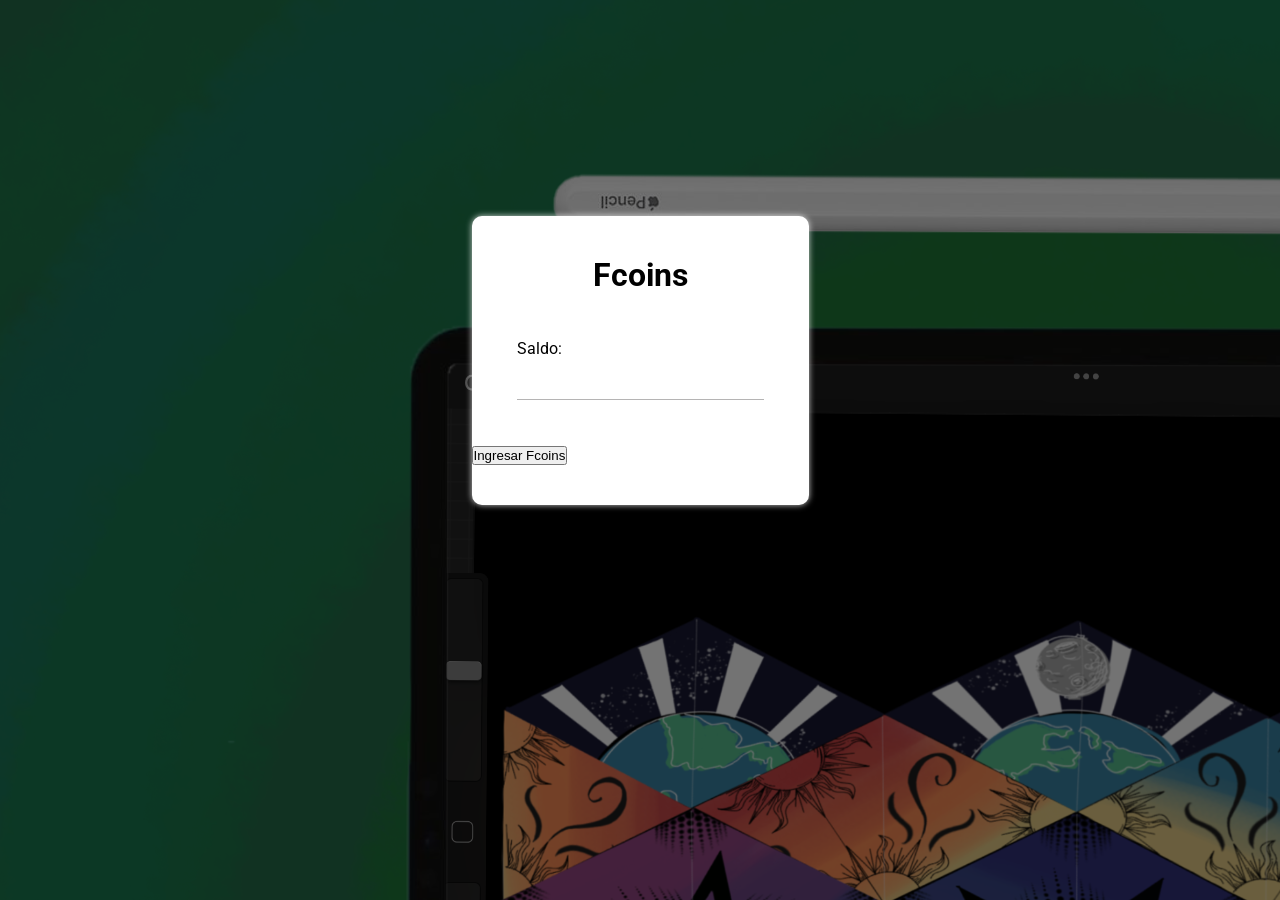
<file: target/ProjectRest-2/Cantidad.html>
<!DOCTYPE html>
<html lang="es">
<head>
    <meta charset="UTF-8">
    <meta name="viewport" content="width=device-width, initial-scale=1.0">
    <title>Document</title>
    <link rel="stylesheet" href="css/ingres.css">
    <link href="https://fonts.googleapis.com/css?family=Roboto:300,400,500,700&display=swap" rel="stylesheet">
</head>
<body>
<form id="fcoins">
    <div class="form">
        <h1>Fcoins</h1>
        <div class="grupo">
            Saldo: <input type="text" name="coins" id="coins" required><span class="barra"></span>
        </div>
        <button type="submit">Ingresar Fcoins</button>
    </div>
</form>
<script>

        let form = document.getElementById("fcoins");
        form.addEventListener("submit", function (e){
        e.preventDefault();
        let json = {
        "username": localStorage.getItem("username"),
        "fcoins": localStorage.getItem("fcoins")
    };
        const header = new Headers();
        header.append("Content-Type", "application/json");
        fetch("./api/users", { method: "PUT",
        body: JSON.stringify(json),
        headers: header
    });
    });

</script>
</body>
</html>
</file>
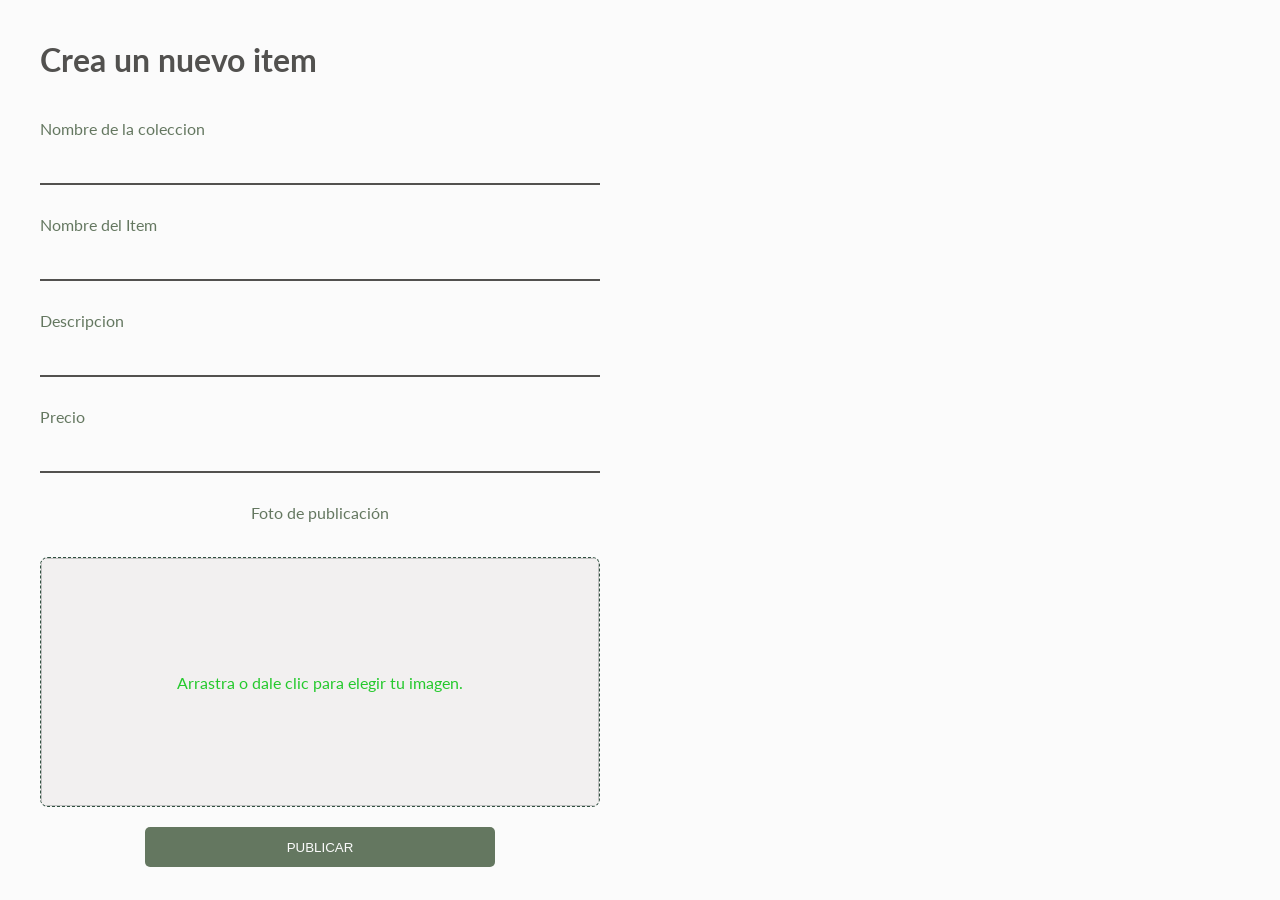
<file: target/ProjectRest-2/Create.html>
<!DOCTYPE html>
<html lang="es">
<head>
    <meta charset="UTF-8" />
    <meta name="viewport" content="width=device-width, initial-scale=1.0" />
    <title>TodoTrabajo || byRedHunter</title>
    <link rel="shortcut icon" href="../Noa-eu/images/favicon.png" type="image/x-icon" />
    <link rel="stylesheet" href="css/main.css" />
</head>
<body>
<main class="publicar--empleo">

    <form id ="part">
        <section class="main__form">
            <h2 class="main__form--title">Crea un nuevo item</h2>

            <form id="parts-form">
                <div class="form-group">
                    <label for="title">Nombre de la coleccion</label>
                    <input
                            type="text"
                            name="title"
                            id="title"

                    />
                </div>

                <div class="form-group">
                    <label for="description">Nombre del Item</label>
                    <input
                            name="name"
                            id="name"
                            name="name"
                    ></input>
                </div>

                <div class="form-group">
                    <label for="description">Descripcion</label>
                    <input
                            name="description"
                            id="description"
                            name="description"
                    ></input>
                </div>

                <div class="form-group">
                    <label for="description">Precio</label>
                    <input
                            name="pric"
                            id="pric"
                            name="pric"
                    ></input>
                </div>

                <div class="form-file">
                    <div class="form-file__action">
                        <label for="image" class="title">Foto de publicación</label>
                        <input type="file" name="image" id="image" />
                    </div>
                    <div class="form-file__result" id="result-image">
                        <img id="img-result" alt="" />
                    </div>
                </div>

                <div class="form-group">
                    <button type="submit" class="form-button">Publicar</button>
                </div>
            </form>
        </section>
    </form>
</main>
<script>
    let partsForm = document.getElementById("part");
    partsForm.onsubmit = async  (e) => {
        e.preventDefault();
        let response = await fetch("./api/users/{username}/avatars", {
            method: "POST",
            body: new FormData(partsForm);
        });
        let message = await response.text();
        alert(message);
    }
</script>
</body>
</html>
</file>
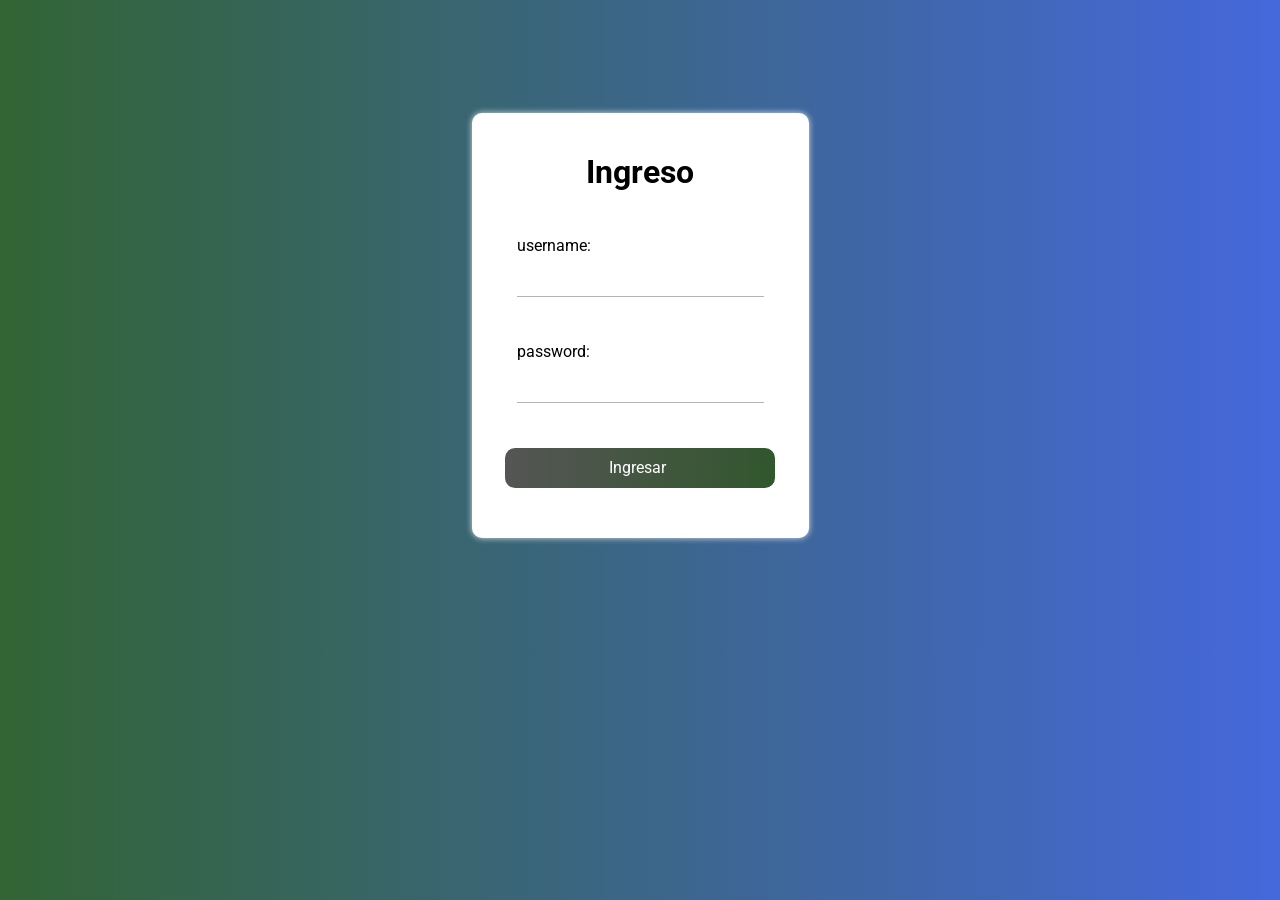
<file: target/ProjectRest-2/Login.html>
<!DOCTYPE html>
<html lang="es">
<head>
    <meta charset="UTF-8">
    <meta name="viewport" content="width=device-width, initial-scale=1.0">
    <title>Document</title>
    <link rel="stylesheet" href="css/Res.css">
    <link href="https://fonts.googleapis.com/css?family=Roboto:300,400,500,700&display=swap" rel="stylesheet">
</head>
<body>
<form id="loginform">
    <div class="form">
        <h1>Ingreso</h1>
        <div class="grupo">
            username: <input type="text" name="username" id="username" required><span class="barra"></span>
        </div>
        <div class="grupo">
            password: <input type="password" name="password" id="password" required><span class="barra"></span>
        </div>
        <input type="submit" value="Ingresar" class="button two">
    </div>
</form>
<script>
    let form = document.getElementById("loginform");
    form.addEventListener("submit",function(e){
        e.preventDefault();
        let json = {
            "name": document.getElementById("username").value,
            "password": document.getElementById("password").value,
        };

        const header = new Headers();
        header.append("Content-Type", "application/json");
        header.append("Access-Control-Allow-Origin", "*");

        fetch("./api/users/login", {method: "POST",
            body: JSON.stringify(json),
            headers: header
        }).then(response => 
            response.json())
        .then(person => {
            localStorage.setItem("name",person["name"]);
            localStorage.setItem("email", person["email"]);
            localStorage.setItem("role", person["role"]);
            localStorage.setItem("fcoins", person["fcoins"]);
            if(person["role"] == "Artist") {
                window.location.href = "./index2.html";
            }else if (person["role"] == "Shopper"){
                window.location.href = "./index3.html";
            }else if(person["name"] == null) {
                location.reload();
           }
        });
    });
</script>
</body>
</html>
</file>
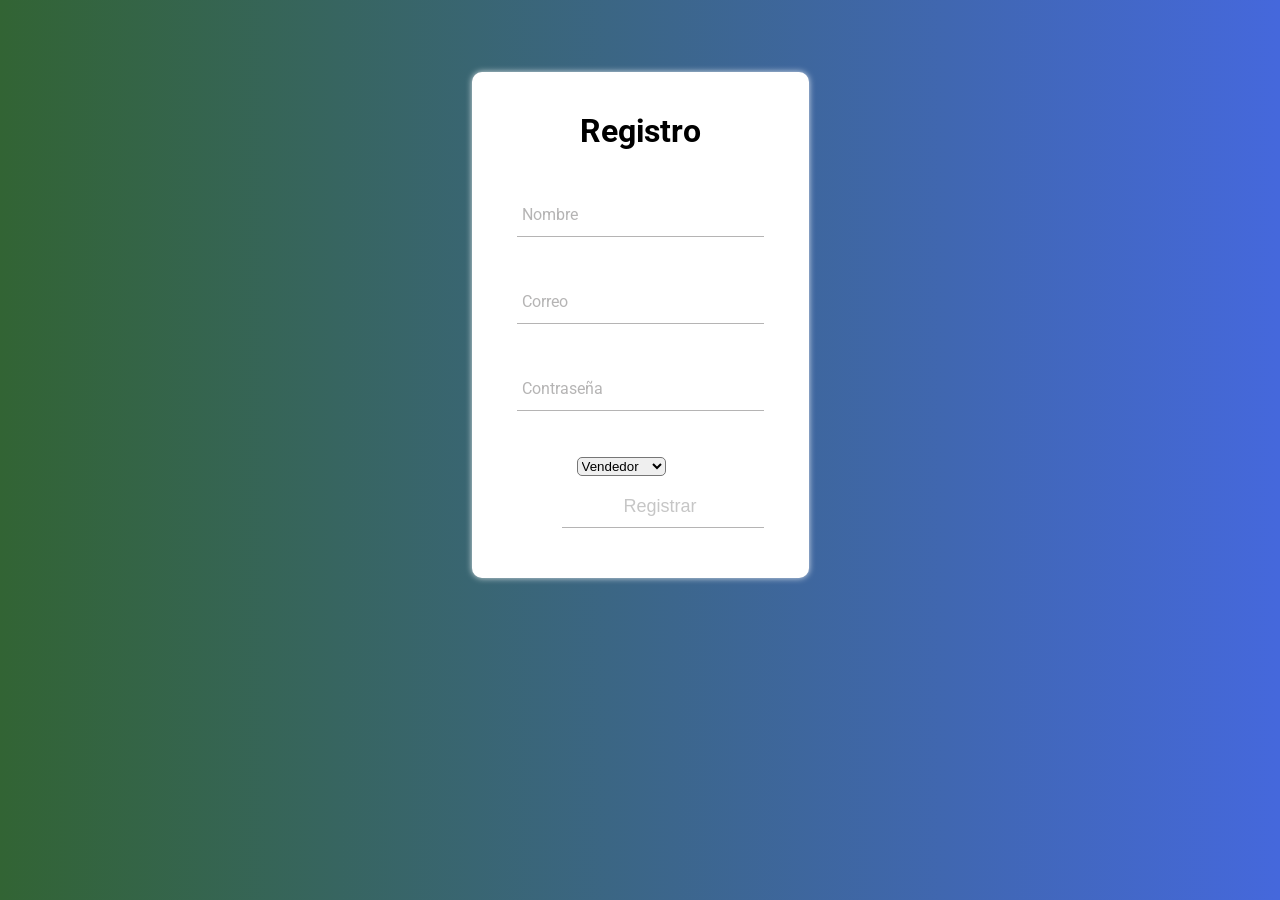
<file: target/ProjectRest-2/Register.html>
<!DOCTYPE html>
<html lang="es">
<head>
    <meta charset="UTF-8">
    <meta name="viewport" content="width=device-width, initial-scale=1.0">
    <title>Document</title>
    <link rel="stylesheet" href="css/Res.css">
    <link href="https://fonts.googleapis.com/css?family=Roboto:300,400,500,700&display=swap" rel="stylesheet">
</head>
<body>
<form id ="register">
    <div class="form">
        <h1>Registro</h1>
        <div class="grupo">
            <input type="text" name="username" id="username" required><span class="barra"></span>
            <label>Nombre</label>
        </div>
        <div class="grupo">
            <input type="email" name="email" id="email" required><span class="email"></span>
            <label>Correo</label>
        </div>
        <div class="grupo">
            <input type="password" name="key" id="key" required><span class="barra"></span>
            <label>Contraseña</label>
        </div>

        <div class="form2">
            <select class="select" name="role" id="role" required>
                <option value="Artist">Vendedor</option>
                <option value="Shopper">Comprador</option>
            </select>
            <input type="submit" value="Registrar">
            <!--<div class="form3">
                <input type="submit" value="Registrar" class="button two">
            </div>-->
        </div>
    </div>
</form>
<script>
    let form = document.getElementById("register");
    form.addEventListener("submit", function(e){
        e.preventDefault();
        let json = {
            "name": document.getElementById("username").value,
            "email": document.getElementById("email").value,
            "password": document.getElementById("key").value,
            "role": document.getElementById("role").value,
        };
        console.log("El json es: " + json.name + "\n" + json.email + "\n" + json.password + "\n" + json.role);

        const header = new Headers();
        header.append("Content-Type", "application/json");

        fetch("http://localhost:8080/ProjectRest-1.0-SNAPSHOT/api/users", {method: "POST",
            body: JSON.stringify(json),
            headers: header
        }).then(response =>
            response.json())
        .then(person => {
            localStorage.setItem("name",person["name"]);
            localStorage.setItem("email", person["email"]);
            localStorage.setItem("role", person["role"]);
            localStorage.setItem("fcoins", person["fcoins"]);
            if(person["role"] === "Artist") {
                window.location.href = "./index2.html";
            }else if (person["role"] === "Shopper"){
                window.location.href = "./index3.html";
            }
        });
    });
</script>
</body>
</html>
</file>
<file: target/ProjectRest-2/css/ingres.css>
:root {
    --colorTextos: #49454567;
}


*,
::before,
::after {
    margin: 0;
    padding: 0;
    box-sizing: border-box;
}

body {
    font-family: 'Roboto';
    background: #4568DC;
    background-image: linear-gradient(180deg, #0000008c 0%, #0000008c 100%), url('../images/portada.png');
    height: 720px;
    display: flex;
    justify-content: center;
    align-items: center;
}

h1{
    text-align: center;
    font-weight: 700;
}

form{
    background: #fff;
    padding: 40px 0;
    box-shadow: 0 0 6px 0 rgba(255, 255, 255, 0.8);
    border-radius: 10px;
}

.form{
    width: 100%;
    margin: auto;
}

form .grupo{
    position: relative;
    margin: 45px ;
}

input{
    background: none;
    color: #c6c6c6;
    font-size: 18px;
    padding: 10px 10px 10px 5px;
    display: block;
    width: 100%;
    border: none;
    border-bottom: 1px solid var(--colorTextos);
}

input:focus{
    outline: none;
    color: #5e5d5d;
}

label{
    color: var(--colorTextos);
    font-size: 16px;
    position: absolute;
    left: 5px;
    top: 10px;
    transition: 0.5s ease all;
    pointer-events: none;
}

input:focus~label,
input:valid~label{
    top: -14px;
    font-size: 12px;
    color: #2196f3;
}

.barra{
    position: relative;
    display: block;
    width: 100%;
}

.barra::before{
    content: "";
    height: 2px;
    width: 0%;
    bottom: 0;
    position: absolute;
    background: linear-gradient(to right, #02f55f, #31572d);
    transition: 0.3s ease width;
    left: 0;
}

input:focus~.barra::before{
    width: 100%;
}


.button{
    text-align: center;
    border-radius: 10px;
    font-family: 'roboto';
    background: #4568DC;
    /* fallback for old browsers */
    background: -webkit-linear-gradient(to right, #406a7e, #31572d);
    /* Chrome 10-25, Safari 5.1-6 */
    background: linear-gradient(to right, #406a7e, #31572d);
    /* W3C, IE 10+/ Edge, Firefox 16+, Chrome 26+, Opera 12+, Safari 7+ */
    border: none;
    display: block;
    width: 80%;
    margin: 40px auto;
    color: #fff;
    height: 30px;
    font-size: 16px;
    cursor: pointer;
}

@media screen and (max-width:500px){
    form{
        width: 80%;
    }
}
</file>
<file: target/ProjectRest-2/css/main.css>
@import url('https://fonts.googleapis.com/css2?family=Lato:wght@300;400;700;900&display=swap');
* {
    box-sizing: border-box;
}
body {
    margin: 0;
    padding: 0;
    color: #52514f;
    font-size: 16px;
    font-family: 'Lato', sans-serif;
    min-width: 320px;
}
h1,
h2,
h3 {
    font-weight: 700;
    color: #52514f;
}
h1 {
    font-size: 32px;
}
h2 {
    font-size: 24px;
}
h3 {
    font-size: 18px;
}
main {
    min-height: 100vh;
    width: 100%;
}

button {
    cursor: pointer;
    outline: none;
    width: 100%;
    height: 40px;
    border: none;
    border-radius: 5px;
    background-color: #3a5235c7;
    text-transform: uppercase;
    color: #fbfbfb;
}

main.publicar--empleo {
    background-color: #fbfbfb;
    min-height: 100vh;
    width: 100%;
    padding: 20px;
}
main.publicar--empleo form {
    width: 100%;
}
main.publicar--empleo input,
main.publicar--empleo textarea {
    width: 100%;
    border: none;
    padding: 0 0 15px 15px;
    outline: none;
    color: #080a09;
    background-color: transparent;
    border-bottom: 2px solid #52514f;
}
main.publicar--empleo input::placeholder,
main.publicar--empleo textarea::placeholder {
    color: #1c64a7;
}
main.publicar--empleo input[type='file'] {
    border-bottom: none;
}
main.publicar--empleo label {
    color: #3a5235c7;
}
.main__info {
    margin: 1cm;
    display: none;
}

.main__form {
    width: 100%;
}
.main__form--title {
    font-size: 200%;
    color: #52514f;
}
.form-group {
    width: 100%;
    display: flex;
    flex-direction: column;
    margin-bottom: 30px;
}
.form-group label {
    margin-bottom: 15px;
}
.form-group textarea {
    min-width: 100%;
    height: 100px;
    max-height: 200px;
}
.form-file {
    width: 100%;
    display: flex;
    flex-direction: column;
    align-items: center;
    row-gap: 20px;
    margin-bottom: 20px;
}
.form-file__action {
    width: 100%;
}
.form-file__action label {
    display: block;
}
.form-file__action label.title {
    width: 100%;
    margin-bottom: 15px;
    text-align: center;
}
.form-file__action input {
    width: 0;
    height: 0;
    opacity: 0;
    display: none;
}
.form-file__result {
    cursor: pointer;
    overflow: hidden;
    position: relative;
    width: 100%;
    height: 250px;
    background-color: #f2f0f0;
    border-radius: 8px;
    border: 1px dashed #305040;
    transition: bacgroundColor 0.3s linear;
    z-index: 10;
}
.form-file__result::after {
    content: 'Clic para elegir imagen.';
    position: absolute;
    top: 0;
    bottom: 0;
    right: 0;
    left: 0;
    height: 100%;
    width: 100%;
    color: #25c92d;
    display: flex;
    justify-content: center;
    align-items: center;
}
.form-file__result img {
    width: 100%;
    height: 100%;
    object-fit: cover;
    z-index: 50;
}
.form-file__result--active {
    background-color: rgba(82, 81, 79, 0.314);
}
@media screen and (min-width: 600px) {
    main.publicar--empleo {
        padding-left: 40px;
        padding-right: 40px;
    }
    button {
        max-width: 350px;
        margin: 0 auto;
    }
}
@media screen and (min-width: 768px) {
    main.publicar--empleo {
        padding-left: 0;
        padding-right: 0;
    }
    .main__form {
        width: 80%;
        margin: 0 auto;
    }
}
@media screen and (min-width: 900px) {
    main.publicar--empleo {
        padding: 0;
        display: grid;
        grid-template: 1fr / repeat(2, 1fr);
        height: 100vh;
        overflow: hidden;
    }
    .main__info {

        border-radius: 17px;
        background: url('../images/Fondscre.jpg');
        background-repeat: no-repeat;
        background-size: cover;
        background-position: center;
        position: relative;
        display: flex;
        justify-content: center;
        align-items: center;
    }
    .main__info2 {

        border-radius: 17px;
        background: url('../images/CollecFont.jpeg');
        background-repeat: no-repeat;
        background-size: cover;
        background-position: center;
        position: relative;
        display: flex;
        justify-content: center;
        align-items: center;
    }
    .main__info--content {
        width: 80%;
        max-width: 400px;
        z-index: 100;
    }
    .main__info .content-h1 {
        text-transform: uppercase;
        letter-spacing: 1.2px;
        color: #397dbc;
    }
    .main__info .content-p {
        color: #52514f;
        font-size: 1.8rem;
    }
    .main__info::before {

        border-radius: 17px;
        content: '';
        width: 100%;
        height: 100%;
        position: absolute;
        top: 0;
        left: 0;
        right: 0;
        bottom: 0;
        background: linear-gradient(
                125deg,
                rgba(74, 155, 61, 0.599),
                rgba(96, 157, 214, 0.6)
        );
    }
    .main__form {
        overflow-y: auto;
        width: 100%;
        padding: 40px;
    }
    .main__form--title {
        margin-top: 0;
        margin-bottom: 40px;
    }
    .form-file__result {
        height: 250px;
    }
    .form-file__result::after {
        content: 'Arrastra o dale clic para elegir tu imagen.';
    }
}
</file>
<file: target/ProjectRest-2/css/Res.css>
:root {
    --colorTextos: #49454567;
}


*,
::before,
::after {
    margin: 0;
    padding: 0;
    box-sizing: border-box;


    -webkit-box-sizing: border-box;
    -moz-box-sizing: border-box;
    box-sizing: border-box;
    margin: 0;
    padding: 0;
}

body {
    font-family: 'Roboto';
    background: #4568DC;
    /* fallback for old browsers */
    background: -webkit-linear-gradient(to right, #326434, #4568DC);
    /* Chrome 10-25, Safari 5.1-6 */
    background: linear-gradient(to right, #326434, #4568DC);
    /* W3C, IE 10+/ Edge, Firefox 16+, Chrome 26+, Opera 12+, Safari 7+ */
    height: 650px;
    display: flex;
    justify-content: center;
    align-items: center;
}

h1{
    text-align: center;
    font-weight: 700;
}

form{
    background: #fff;
    padding: 40px 0;
    box-shadow: 0 0 6px 0 rgba(255, 255, 255, 0.8);
    border-radius: 10px;
}

.form{
    width: 100%;
    margin: auto;
}

form .grupo{
    position: relative;
    margin: 45px ;
}

.form2{
    width: 60%;
    margin: 10px 90px 10px;

}
.form3{
    width: 100%;
    margin: 20px -30px;
}
.form2 .grupo2{
    border-radius: 20px;
    background-color: #3b6b3c5e;
    position: relative;
    margin: 45px 50px ;

}
.form2 .grupo3{
    border-radius: 20px;
    background-color: #3b6b3c5e;
    position: relative;
    margin: 45px 50px ;

}
input{
    background: none;
    color: #c6c6c6;
    font-size: 18px;
    padding: 10px 10px 10px 5px;
    display: block;
    width: 100%;
    border: none;
    border-bottom: 1px solid var(--colorTextos);
}

input:focus{
    outline: none;
    color: #5e5d5d;
}

label{
    color: var(--colorTextos);
    font-size: 16px;
    position: absolute;
    left: 5px;
    top: 10px;
    transition: 0.5s ease all;
    pointer-events: none;
}

input:focus~label,
input:valid~label{
    top: -14px;
    font-size: 12px;
    color: #15794e;
    margin: 0cm 1.9cm;
}

.barra{
    position: relative;
    display: block;
    width: 100%;
}

.barra::before{
    content: "";
    height: 2px;
    width: 0%;
    bottom: 0;
    position: absolute;
    background: linear-gradient(to right, #02f55f, #31572d);
    transition: 0.3s ease width;
    left: 0;
}

input:focus~.barra::before{
    width: 100%;
}



.button{
    text-align: center;
    border-radius: 10px;
    font-family: 'roboto';
    background: #4568DC;
    /* fallback for old browsers */
    background: -webkit-linear-gradient(to right, #555555, #31572d);
    /* Chrome 10-25, Safari 5.1-6 */
    background: linear-gradient(to right, #555555, #31572d);
    /* W3C, IE 10+/ Edge, Firefox 16+, Chrome 26+, Opera 12+, Safari 7+ */
    border: none;
    display: block;
    width: 80%;
    margin: 10px auto ;
    color: #fff;
    height: 30px;
    font-size: 16px;
    cursor: pointer;
}

.inline-buttons .et_pb_button_module_wrapper {
    display: inline-block;
    margin: 0 10px;

}
.But_center{
    border: none;
    display: block;
    width: 90%;
    margin: 25px 80px;
    color: #fff;
    height: 30px;
    font-size: 16px;
    cursor: pointer;

}

.inline-buttons {
    text-align: center !important;
    text-align: center;
    border-radius: 10px;
    font-family: 'roboto';
    margin: 0 10px;
    color: #fff;


    background: linear-gradient(to right, #539487, #99c990);
    /* W3C, IE 10+/ Edge, Firefox 16+, Chrome 26+, Opera 12+, Safari 7+ */

    /* Change "Center" to left or right as you need,
    to align the buttons to the sides rather than the
    center of the column */
}

.select{
    margin-left: 15px;
    margin-bottom: 10px;
    border-radius: 5px;
}

.two {
    height: 40px;
}




@media screen and (max-width:500px){
    form{
        width: 80%;
    }
}
</file>
